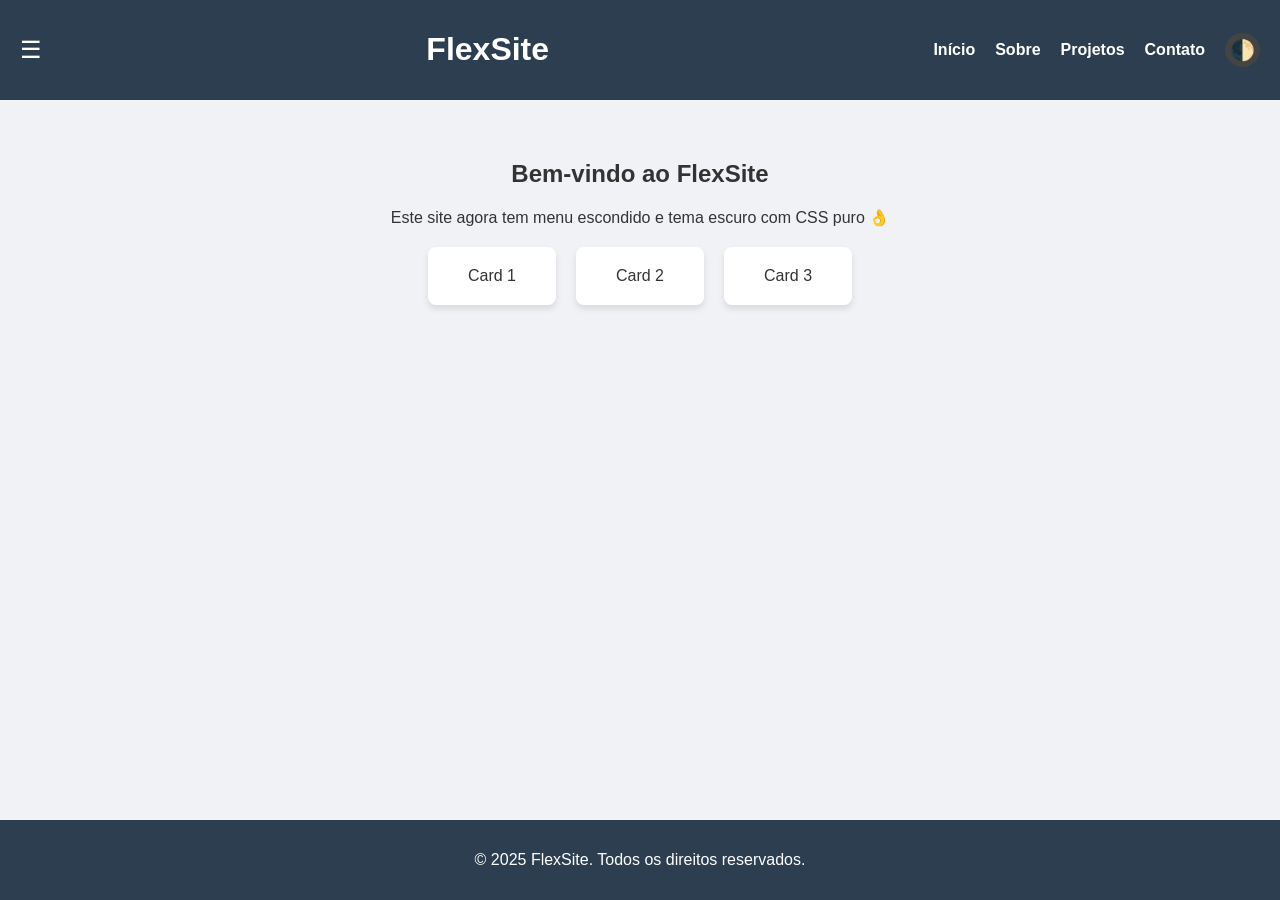
<file: TAREFA 30 do 03/index.html>
<!DOCTYPE html>
<html lang="pt-BR">
<head>
  <meta charset="UTF-8" />
  <meta name="viewport" content="width=device-width, initial-scale=1.0" />
  <title>FlexSite</title>
  <link rel="stylesheet" href="style.css" />
</head>
<body>
  <input type="checkbox" id="menu-toggle" hidden>
  <input type="checkbox" id="tema-toggle" hidden>

  <div class="site-wrapper">
    <header class="header">
      <label for="menu-toggle" class="hamburguer">☰</label>
      <h1>FlexSite</h1>
      
      <div class="header-right">
        <nav class="nav-top">
          <span>Início</span>
          <span>Sobre</span>
          <span>Projetos</span>
          <span>Contato</span>
        </nav>
        
        <label for="tema-toggle" class="tema-icon">🌓</label>
      </div>
    </header>

    <aside class="sidebar">
      <nav>
        <a href="#">Início</a>
        <a href="#">Sobre</a>
        <a href="#">Projetos</a>
        <a href="#">Contato</a>
      </nav>
    </aside>

    <main class="main">
      <section class="intro">
        <h2>Bem-vindo ao FlexSite</h2>
        <p>Este site agora tem menu escondido e tema escuro com CSS puro 👌</p>
      </section>

      <section class="cards">
        <div class="card">Card 1</div>
        <div class="card">Card 2</div>
        <div class="card">Card 3</div>
      </section>
    </main>

    <footer class="footer">
      <p>&copy; 2025 FlexSite. Todos os direitos reservados.</p>
    </footer>
  </div>
</body>
</html>
</file>
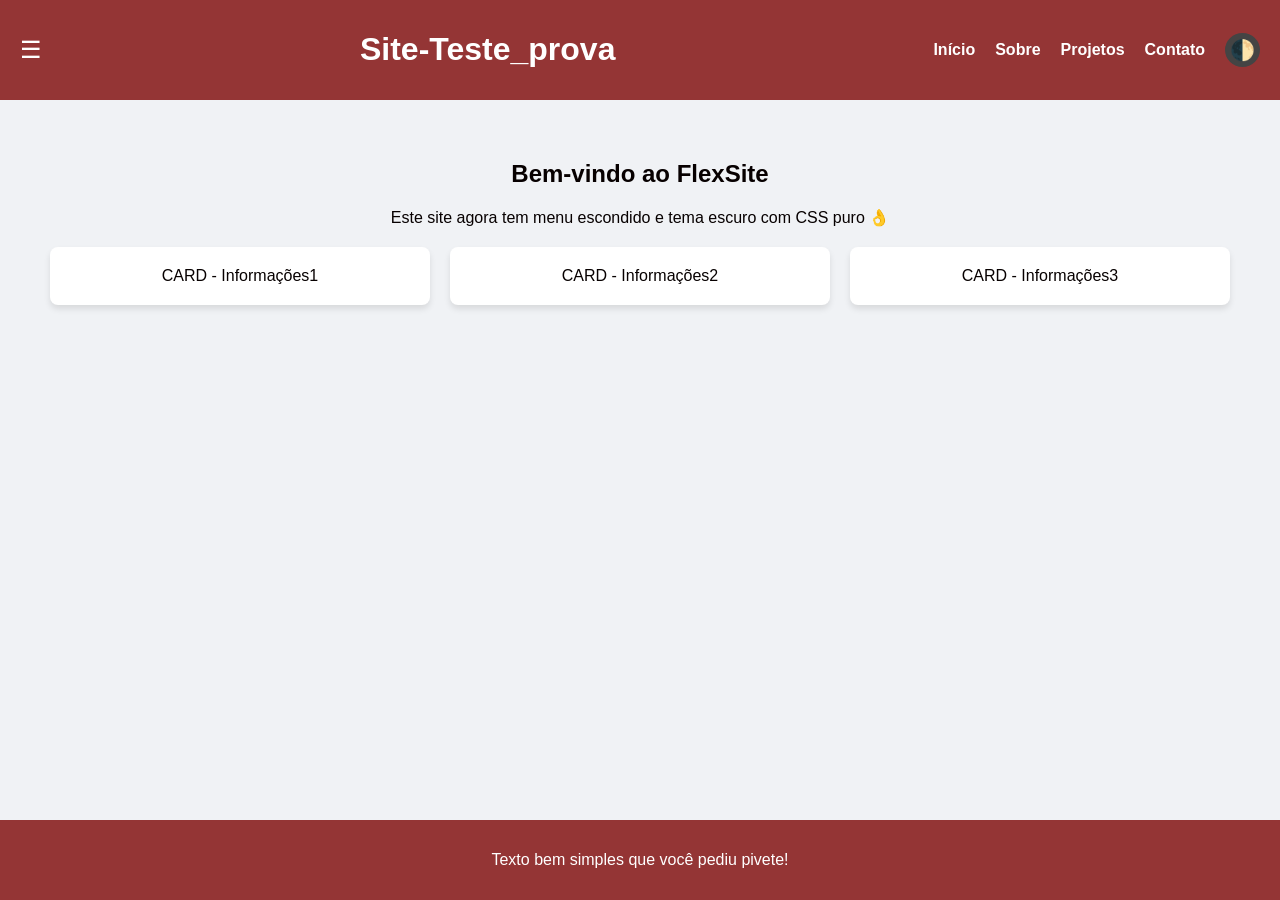
<file: testes/index2.html>
<!DOCTYPE html>
<html lang="pt-BR">
<head>
  <meta charset="UTF-8" />
  <meta name="viewport" content="width=device-width, initial-scale=1.0" />
  <title>test_prova</title>
  <link rel="stylesheet" href="style2.css" />
</head>
<body>
  <input type="checkbox" id="menu-toggle" hidden>
  <input type="checkbox" id="tema-toggle" hidden>

  <div class="site-wrapper">
    <header class="header">
      <label for="menu-toggle" class="hamburguer">☰</label>
      <h1>Site-Teste_prova</h1>
      
      <div class="header-right">
        <nav class="nav-top">
          <span>Início</span>
          <span>Sobre</span>
          <span>Projetos</span>
          <span>Contato</span>
        </nav>
        
        <label for="tema-toggle" class="tema-icon">🌓</label>
      </div>
    </header>

    <aside class="nav-bar">
      <nav>
        <a href="#">Home</a>
        <a href="#">Perfil</a>
        <a href="#">Configurações</a>
      </nav>
    </aside>

    <main class="main">
      <section class="intro">
        <h2>Bem-vindo ao FlexSite</h2>
        <p>Este site agora tem menu escondido e tema escuro com CSS puro 👌</p>
      </section>

      <section class="cards">
        <div class="card">CARD - Informações1</div>
        <div class="card">CARD - Informações2</div>
        <div class="card">CARD - Informações3</div>
      </section>
    </main>

    <footer class="footer">
      <p>Texto bem simples que você pediu pivete!</p>
    </footer>
  </div>
</body>
</html>
</file>
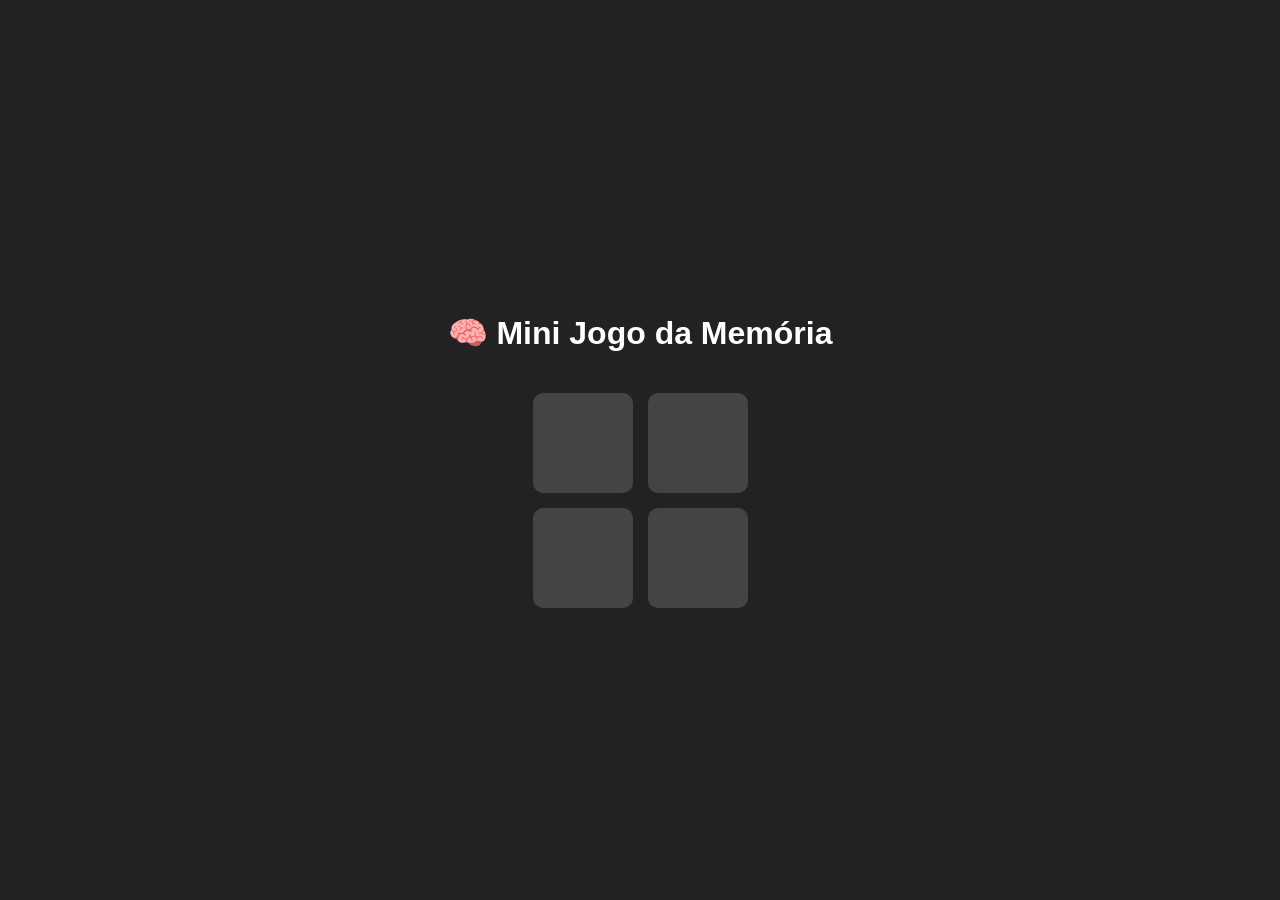
<file: testes/testgrid+flex.html>
<!DOCTYPE html>
<html lang="pt-BR">
<head>
  <meta charset="UTF-8" />
  <meta name="viewport" content="width=device-width, initial-scale=1.0" />
  <title>FlexSite</title>
  <link rel="stylesheet" href="estilo.css" />
</head>
<body>
<div class="container">
    <h1>🧠 Mini Jogo da Memória</h1>
  
    <div class="game">
  
      <input type="checkbox" id="c1">
      <label for="c1" class="card">🍎</label>
  
      <input type="checkbox" id="c2">
      <label for="c2" class="card">🍌</label>
  
      <input type="checkbox" id="c3">
      <label for="c3" class="card">🍎</label>
  
      <input type="checkbox" id="c4">
      <label for="c4" class="card">🍌</label>
  
    </div>
  </div>

</body>
</html>
</file>
<file: TAREFA 30 do 03/style.css>
:root {
  --bg-body: #f0f2f5;
  --bg-header: #2c3e50;
  --text-color: #333;
  --card-bg: white;
  --sidebar-width: 0px;
}

#tema-toggle:checked ~ .site-wrapper {
  --bg-body: #1a1a1a;
  --bg-header: #0d1117;
  --text-color: #ffffff;
  --card-bg: #2d2d2d;
}

#menu-toggle:checked ~ .site-wrapper {
  --sidebar-width: 200px;
}

body {
  font-family: Arial, sans-serif;
  margin: 0;
  transition: 0.3s;
}

.site-wrapper {
  background-color: var(--bg-body);
  color: var(--text-color);
  min-height: 100vh;
  display: flex;
  flex-direction: column;
}

.header {
  background-color: var(--bg-header);
  color: white;
  padding: 10px 20px;
  display: flex;
  justify-content: space-between;
  align-items: center;
}

.header-right {
  display: flex;
  align-items: center;
  gap: 20px;
}

.hamburguer {
  font-size: 24px;
  cursor: pointer;
}

.tema-icon {
  font-size: 20px;
  cursor: pointer;
  background: #444;
  padding: 5px;
  border-radius: 50%;
}


.nav-top{
  display: flex;
  gap: 20px;
  color: white;
  text-decoration: none;
  font-weight: bold;

}

.sidebar {
  position: fixed;
  left: 0;
  top: 60px;
  bottom: 0;
  width: var(--sidebar-width);
  background-color: var(--bg-header);
  overflow: hidden;
  transition: width 0.3s;
  z-index: 10;
}

.sidebar nav {
  display: flex;
  flex-direction: column;
  padding: 20px;
}

.sidebar a {
  color: white;
  text-decoration: none;
  padding: 10px 0;
}

.main {
  flex: 1;
  padding: 40px;
  text-align: center;
  margin-left: var(--sidebar-width);
  transition: margin-left 0.3s;
}

.cards {
  display: flex;
  justify-content: center;
  gap: 20px;
  margin-top: 20px;
}

.card {
  background: var(--card-bg);
  padding: 20px 40px;
  border-radius: 8px;
  box-shadow: 0 4px 6px rgba(0,0,0,0.1);
  color: var(--text-color);
}

.footer {
  background-color: var(--bg-header);
  color: white;
  text-align: center;
  padding: 15px;
}
</file>
<file: testes/style2.css>
:root {
    --bg-body: #f0f2f5;
    --bg-header: #943535;
    --text-color: #070000;
    --card-bg: white;
    --sidebar-width: 0px;
  }
  
  #tema-toggle:checked ~ .site-wrapper {
    --bg-body: #050000;
    --bg-header: #943535;
    --text-color: #1212b8;
    --card-bg: #f9f7f7;
  }
  
  #menu-toggle:checked ~ .site-wrapper {
    --sidebar-width: 200px;
  }
  
  body {
    font-family: Arial, sans-serif;
    margin: 0;
    transition: 0.3s;
  }

  h1 {
    justify-items: left;
}
  
  .site-wrapper {
    background-color: var(--bg-body);
    color: var(--text-color);
    min-height: 100vh;
    display: flex;
    flex-direction: column;
  }
  
  .header {
    background-color: var(--bg-header);
    color: white;
    padding: 10px 20px;
    display: flex;
    justify-content: space-between;
    align-items: center;
  }
  
  .header-right {
    display: flex;
    align-items: center;
    gap: 20px;
  }
  
  .hamburguer {
    font-size: 24px;
    cursor: pointer;
  }
  
  .tema-icon {
    font-size: 20px;
    cursor: pointer;
    background: #444;
    padding: 5px;
    border-radius: 50%;
  }
  
  
  .nav-top{
    display: flex;
    gap: 20px;
    color: white;
    text-decoration: none;
    font-weight: bold;
  
  }
  
  .nav-bar {
    position: fixed;
    left: 0;
    top: 60px;
    bottom: 0;
    width: var(--sidebar-width);
    background-color: var(--bg-header);
    overflow: hidden;
    transition: width 0.3s;
    z-index: 10;
  }
  
  .nav-bar nav {
    display: flex;
    flex-direction: column;
    padding: 20px;
  }
  
  .nav-bar a {
    color: white;
    text-decoration: none;
    padding: 10px 0;
  }
  
  .main {
    flex: 1;
    padding: 40px;
    text-align: center;
    margin-left: var(--sidebar-width);
    transition: margin-left 0.3s;
  }
  
  .cards {
    display: flex;
    justify-content: center;
    gap: 20px;
    margin-top: 20px;
  }

  .card:hover {
    background-color: red;
    color: white;
  }
  
  .card {
    background: var(--card-bg);
    padding: 20px 40px;
    border-radius: 8px;
    box-shadow: 0 4px 6px rgba(0,0,0,0.1);
    color: var(--text-color);
  }
  
  .footer {
    background-color: var(--bg-header);
    color: white;
    text-align: center;
    padding: 15px;
  }

  /* 📱 Tablets e telas médias */
@media (max-width: 1024px) {
    .main {
      padding: 20px;
    }
  
    .cards {
      flex-wrap: wrap;
    }
  
    .card {
      flex: 1 1 45%;
    }
  }
  
  /* 📱 Celulares */
  @media (max-width: 768px) {
  
    /* Header */
    .header {
      flex-direction: column;
      align-items: flex-start;
      gap: 10px;
    }
  
    .header-right {
      width: 100%;
      justify-content: space-between;
    }
  
    /* Navbar topo */
    .nav-top {
      flex-direction: column;
      gap: 10px;
    }
  
    /* nav-bar vira overlay */
    .nav-bar {
      top: 0;
      height: 100%;
      width: var(--sidebar-width);
    }
  
    /* Main ocupa tudo */
    .main {
      margin-left: 0;
      padding: 20px;
    }
  
    /* Cards empilhados */
    .cards {
      flex-direction: column;
      align-items: center;
    }
  
    .card {
      width: 90%;
    }
  }
  
  /* 📱 Celulares pequenos */
  @media (max-width: 480px) {
    .card {
      padding: 15px 20px;
    }
  
    .header {
      padding: 10px;
    }
  
    .tema-icon {
      font-size: 16px;
      padding: 4px;
    }
  }
  .card {
    width: 100%;
    max-width: 300px;
  }
</file>
<file: testes/estilo.css>
body {
    margin: 0;
    font-family: Arial;
    background: #222;
    color: white;
  }
  
  /* FLEX */
  .container {
    display: flex;
    flex-direction: column;
    align-items: center;
    justify-content: center;
    height: 100vh;
  }
  
  /* GRID */
  .game {
    display: grid;
    grid-template-columns: repeat(2, 100px);
    gap: 15px;
    margin-top: 20px;
  }
  
  /* esconder checkbox */
  input {
    display: none;
  }
  
  /* cartas */
  .card {
    width: 100px;
    height: 100px;
    background: #444;
    display: flex;
    align-items: center;
    justify-content: center;
    font-size: 30px;
    border-radius: 10px;
    cursor: pointer;
    transition: 0.3s;
    color: transparent;
  }
  
  /* hover */
  .card:hover {
    background: #666;
  }
  
  /* quando clica (checkbox checked) */
  input:checked + .card {
    background: #00b894;
    color: white;
    transform: rotateY(180deg);
  }
</file>
